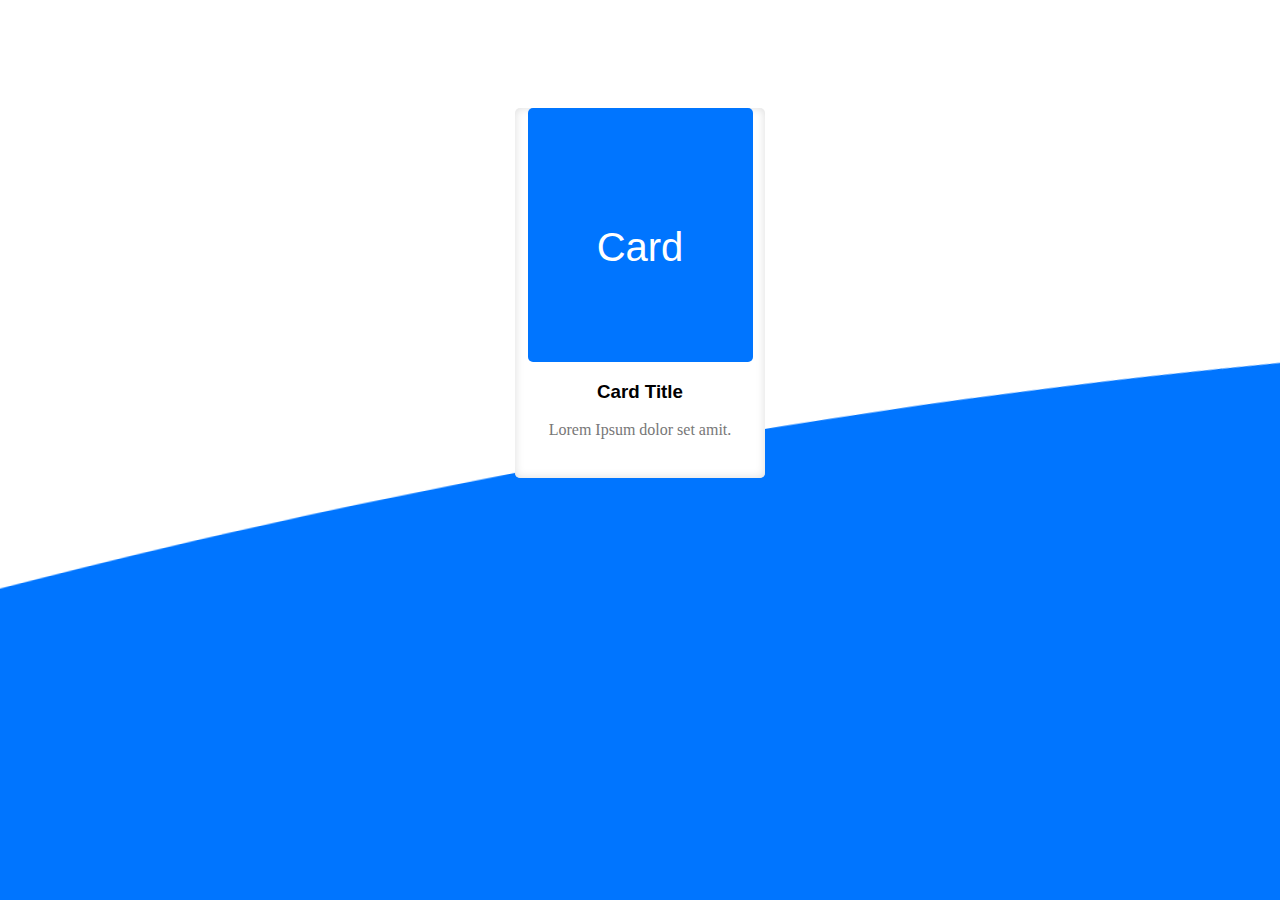
<file: Animated Wavy Background/index.html>
<!DOCTYPE html>
<html lang="en">
<head>
    <meta charset="UTF-8">
    <meta http-equiv="X-UA-Compatible" content="IE=edge">
    <meta name="viewport" content="width=device-width, initial-scale=1.0">
    <title>Anaimated Wavy Background</title>
    <link rel="stylesheet" href="style.css">
</head>
<body>
    <div class="page">
    <div class="card">
        <div class="card-background">
            <span>Card</span>
        </div>
        <h3 class="title">Card Title</h3>
        <p>Lorem Ipsum dolor set amit.</p>
    </div>
</div>
</body>
</html>
</file>
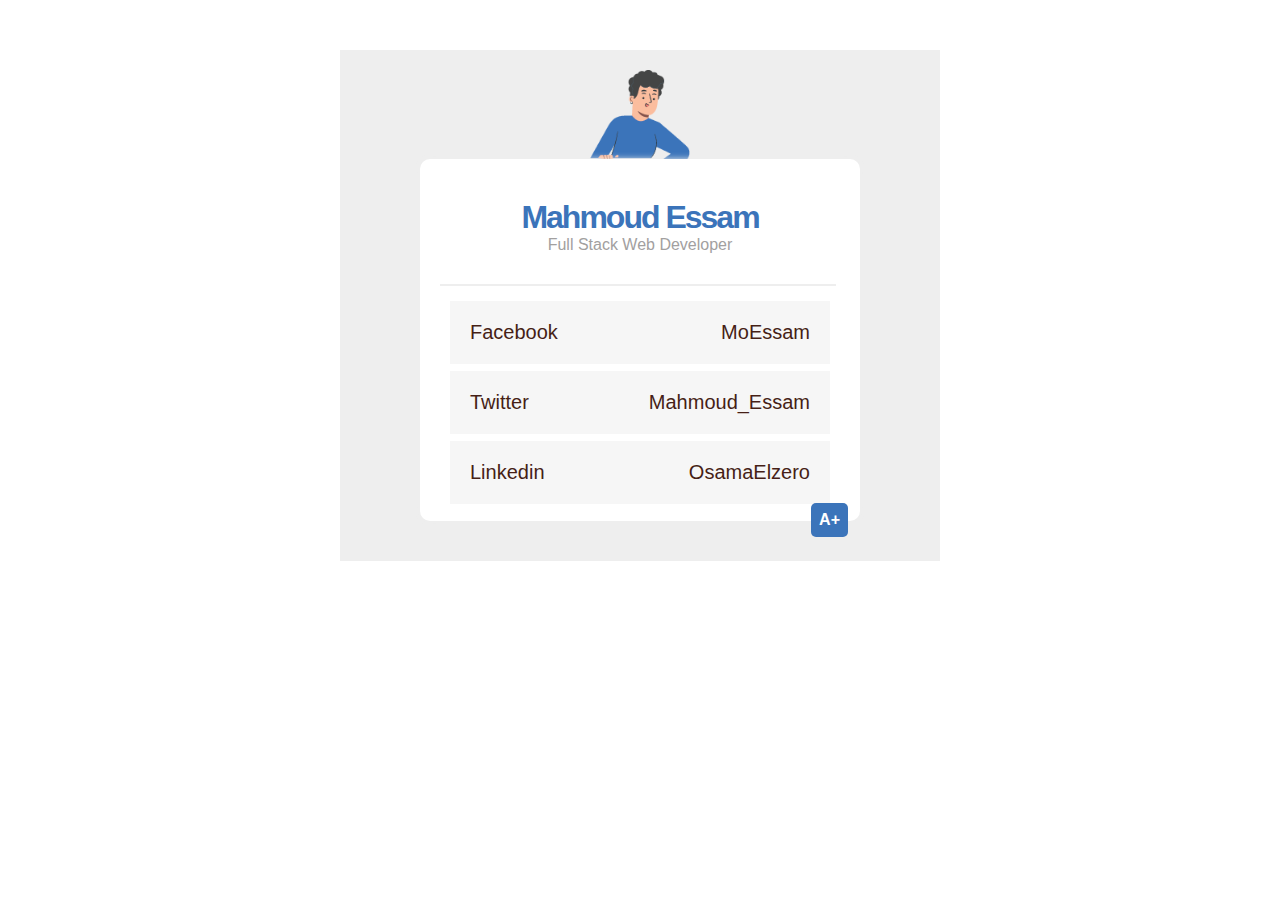
<file: Card With Transparent Image/index.html>
<!DOCTYPE html>
<html lang="en">
<head>
    <meta charset="UTF-8">
    <meta http-equiv="X-UA-Compatible" content="IE=edge">
    <meta name="viewport" content="width=device-width, initial-scale=1.0">
    <link rel="stylesheet" href="style.css">
    <title>Card With Transparent Image</title>
</head>
<body>
    <div class="container">
        <img src="./images/main-image.png" alt="main">
        <div class="card">
            <h1>Mahmoud Essam</h1>
            <p>Full Stack Web Developer</p>
            <div class="mail-collections">
                <div class="mail-collection">
                    <h5>Facebook</h5>
                    <h5>MoEssam</h5>
                </div>
                <div class="mail-collection">
                    <h5>Twitter</h5>
                    <h5>Mahmoud_Essam</h5>
                </div>
                <div class="mail-collection">
                    <h5>Linkedin</h5>
                    <h5>OsamaElzero</h5>
                </div>
            </div>
        </div>
    </div>
</body>
</html>
</file>
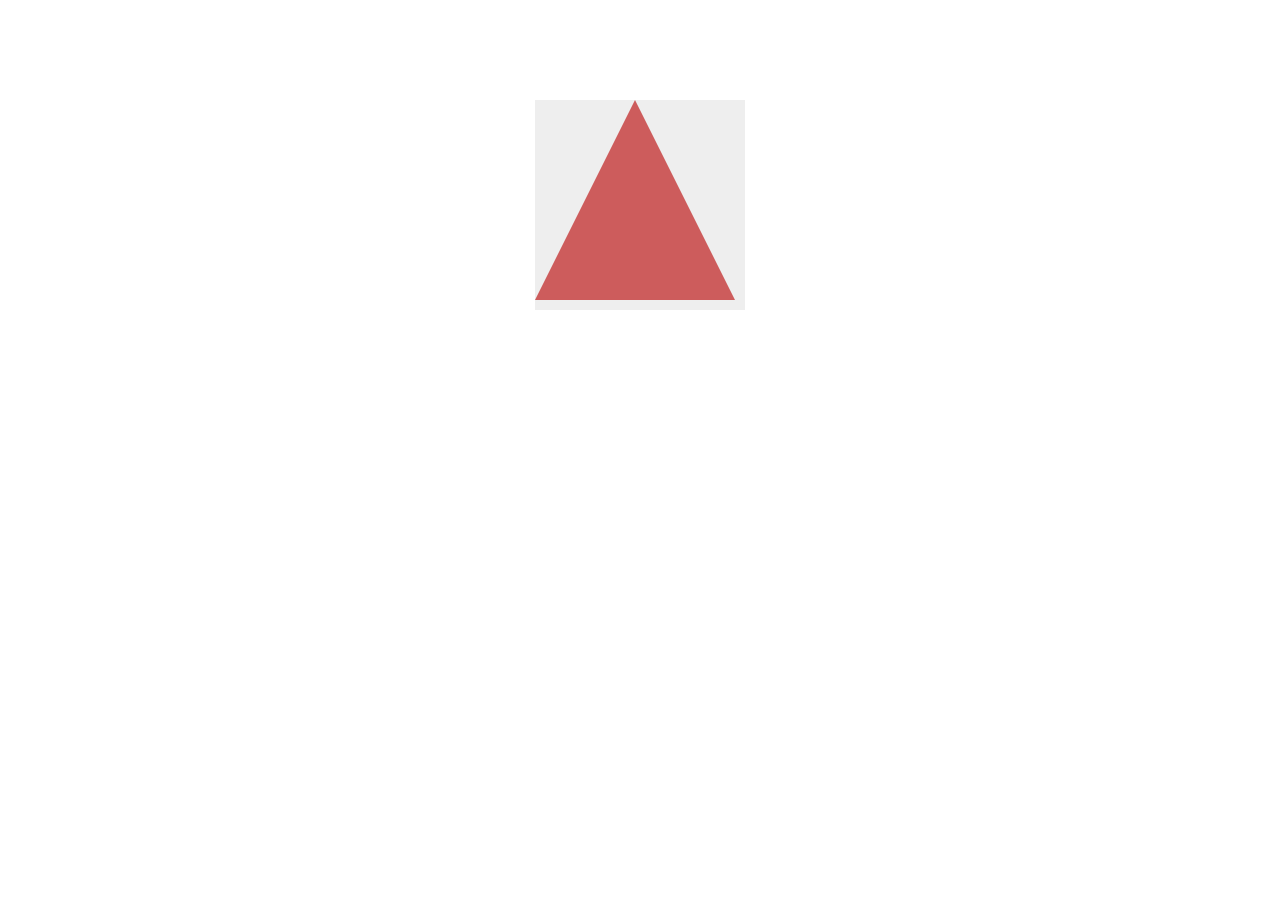
<file: Clip path/index.html>
<!DOCTYPE html>
<html lang="en">
<head>
    <meta charset="UTF-8">
    <meta http-equiv="X-UA-Compatible" content="IE=edge">
    <meta name="viewport" content="width=device-width, initial-scale=1.0">
    <link rel="stylesheet" href="style.css">
    <title>Clip path</title>
</head>
<body>
    <div class="parent">
        <div class="t1"></div>
    </div>
</body>
</html>
</file>
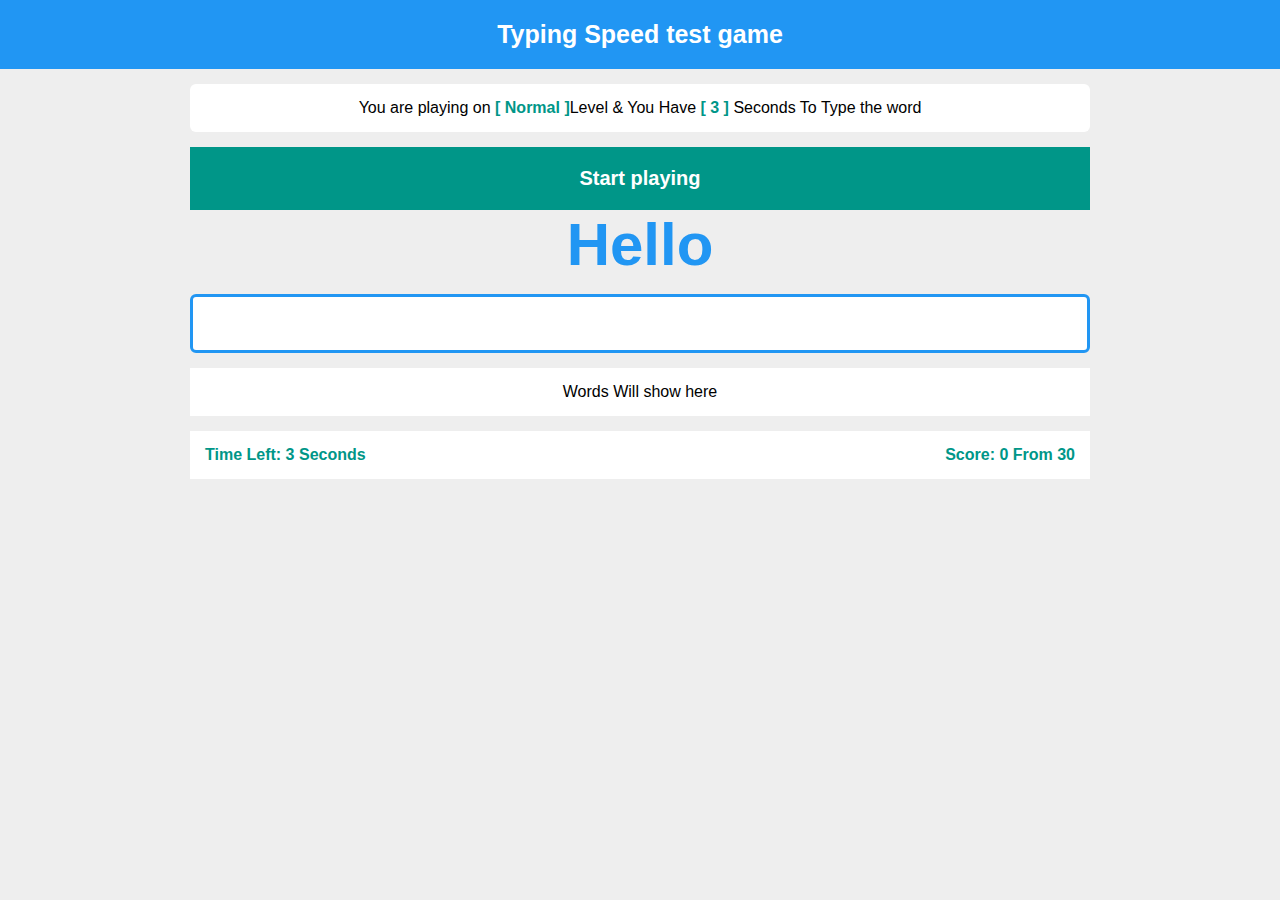
<file: create typing speeb test game/index.html>
<!DOCTYPE html>
<html lang="en">
<head>
    <meta charset="UTF-8">
    <meta http-equiv="X-UA-Compatible" content="IE=edge">
    <meta name="viewport" content="width=device-width, initial-scale=1.0">
    <link rel="stylesheet" href="style.css">
    <title>Typing test game</title>
</head>
<body>
    <div class="game">
        <div class="name">Typing Speed test game</div>
        <div class="container">
            <div class="message">
                You are playing on
                <span class="lvl"></span>Level & You Have <span class="seconds"></span> Seconds To Type the word
            </div>
            <div class="start">Start playing</div>
            <div class="the-word">Hello</div>
            <input type="text" class="input">
            <div class="upcoming-words">Words Will show here</div>
            <div class="control">
                <div class="time">Time Left: <span></span> Seconds</div>
                <div class="score">Score: <span class="got">0</span> From <span class="total"></span></div>
            </div>
            <div class="finish"></div>
        </div>
    </div>


    <script src="main.js"></script>
</body>
</html>
</file>
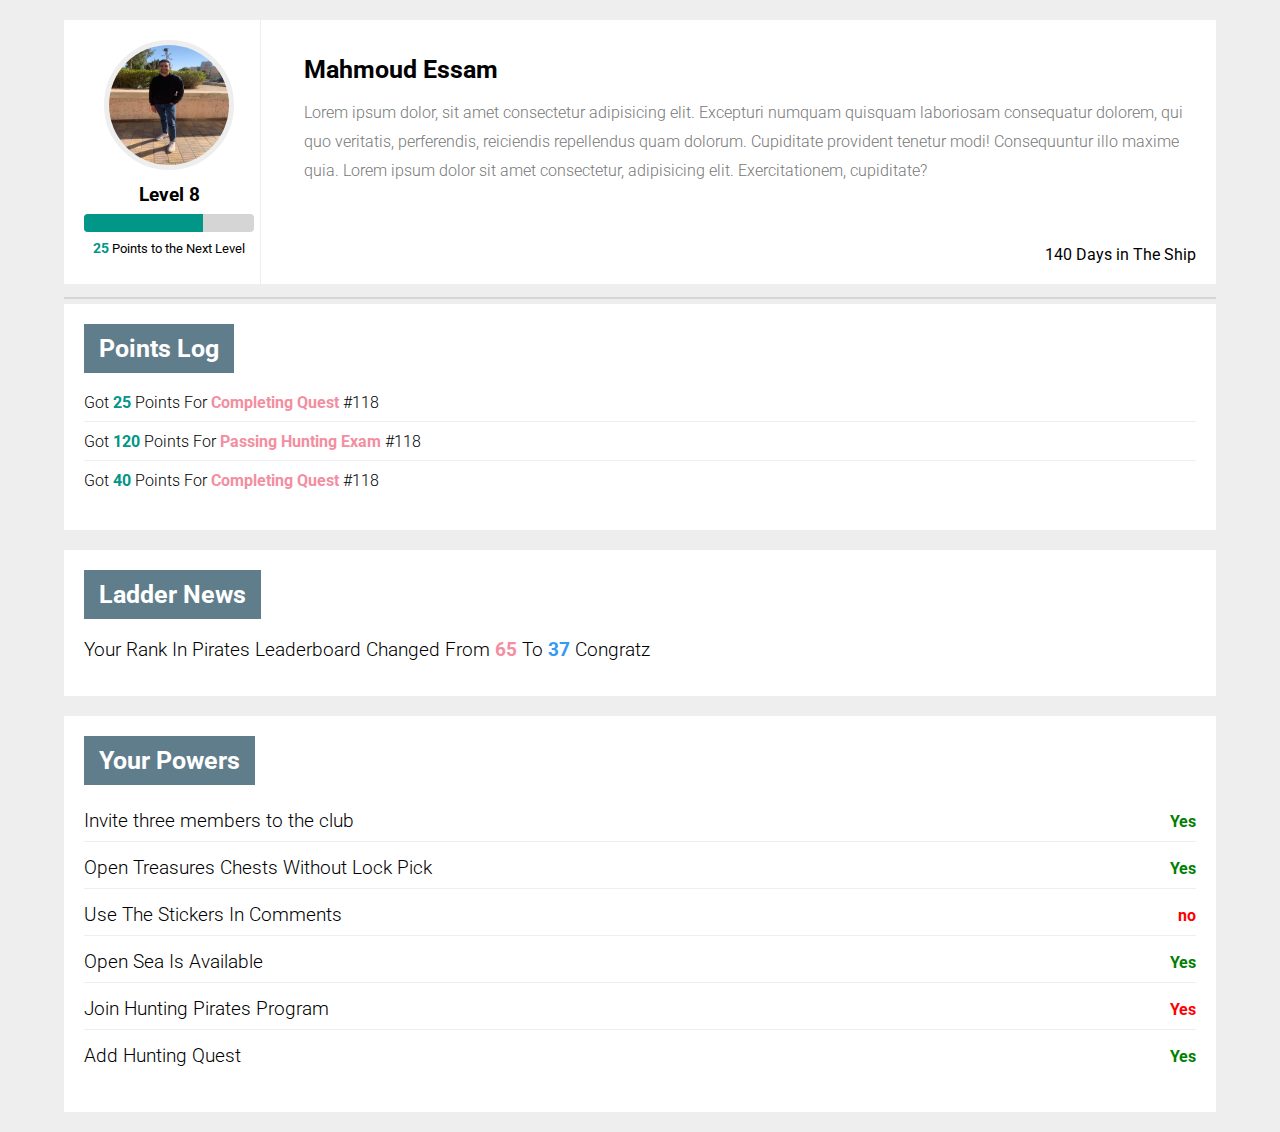
<file: Gaming Profile Sections/index.html>
<!DOCTYPE html>
<html lang="en">
<head>
    <meta charset="UTF-8">
    <meta http-equiv="X-UA-Compatible" content="IE=edge">
    <meta name="viewport" content="width=device-width, initial-scale=1.0">
    <link rel="preconnect" href="https://fonts.googleapis.com">
    <link rel="preconnect" href="https://fonts.gstatic.com" crossorigin>
    <link href="https://fonts.googleapis.com/css2?family=Roboto:wght@100;300;400;500;700;900&display=swap" rel="stylesheet">
    <link rel="stylesheet" href="style.css">
    <title>Gaming Profile Sections</title>
</head>
<body>
    <div class="first-section">
        <div class="container">
            <div class="left">
                <img src="images/me.jpg" alt="me" width="300">
                <h3>Level 8</h3>
                <span class="progress"></span>
                <p><span class="point-num">25</span> Points to the Next Level</p>
            </div>
            <div class="right">
                <div class="info">
                    <h1>Mahmoud Essam</h1>
                    <p>
                        Lorem ipsum dolor, sit amet consectetur adipisicing elit.
                        Excepturi numquam quisquam laboriosam consequatur dolorem, 
                        qui quo veritatis, perferendis, reiciendis repellendus quam dolorum.
                        Cupiditate provident tenetur modi! Consequuntur illo maxime quia.
                        Lorem ipsum dolor sit amet consectetur, adipisicing elit. Exercitationem, cupiditate?
                    </p>
                </div>
                <div class="time">140 Days in The Ship</div>
            </div>
        </div>
    </div>
    
    <div class="second-section">
        <div class="container">
            <div class="main-title">Points Log</div>
            <ul>
                <li>Got <span class="number">25</span> Points For <span class="mission">Completing Quest</span> #118</li>
                <li>Got <span class="number">120</span> Points For <span class="mission">Passing Hunting Exam</span> #118</li>
                <li>Got <span class="number">40</span> Points For <span class="mission">Completing Quest</span> #118</li>
            </ul>
        </div>
    </div>

    <div class="third-section">
        <div class="container">
            <div class="main-title">Ladder News</div>
            <h3>Your Rank In Pirates Leaderboard Changed From 
                <span class="number-one">65</span>
                To 
                <span class="number-two">37</span>
                Congratz
            </h3>
        </div>
    </div>

    <div class="fourth-section">
        <div class="container">
            <div class="main-title">Your Powers</div>
            <div class="content">
                <div class="score-1">
                    <h3>Invite three members to the club</h3>
                    <h4>Yes</h4>
                </div>
                <div class="score-1">
                    <h3>Open Treasures Chests Without Lock Pick</h3>
                    <h4>Yes</h4>
                </div>
                <div class="score-1 no">
                    <h3>Use The Stickers In Comments</h3>
                    <h4>no</h4>
                </div>
                <div class="score-1">
                    <h3>Open Sea Is Available</h3>
                    <h4>Yes</h4>
                </div>
                <div class="score-1 no">
                    <h3>Join Hunting Pirates Program</h3>
                    <h4>Yes</h4>
                </div>
                <div class="score-1">
                    <h3>Add Hunting Quest</h3>
                    <h4>Yes</h4>
                </div>
            </div>
        </div>
    </div>
</body>
</html>
</file>
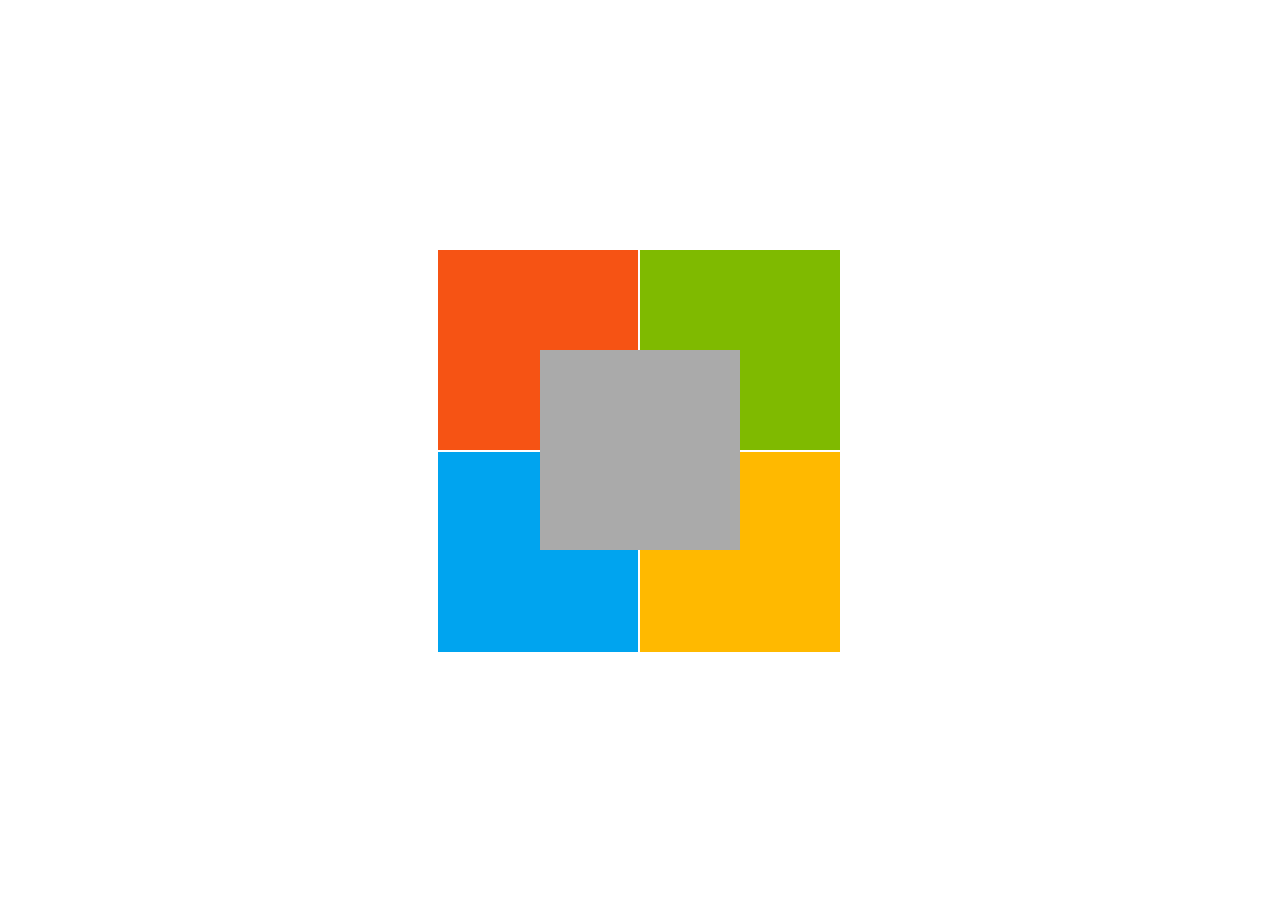
<file: Microsoft windows Logo/index.html>
<!DOCTYPE html>
<html lang="en">
<head>
    <meta charset="UTF-8">
    <meta http-equiv="X-UA-Compatible" content="IE=edge">
    <meta name="viewport" content="width=device-width, initial-scale=1.0">
    <link rel="stylesheet" href="style.css">
    <title>Microsoft Windows Logo</title>
</head>
<body>
    <div></div>
</body>
</html>
</file>
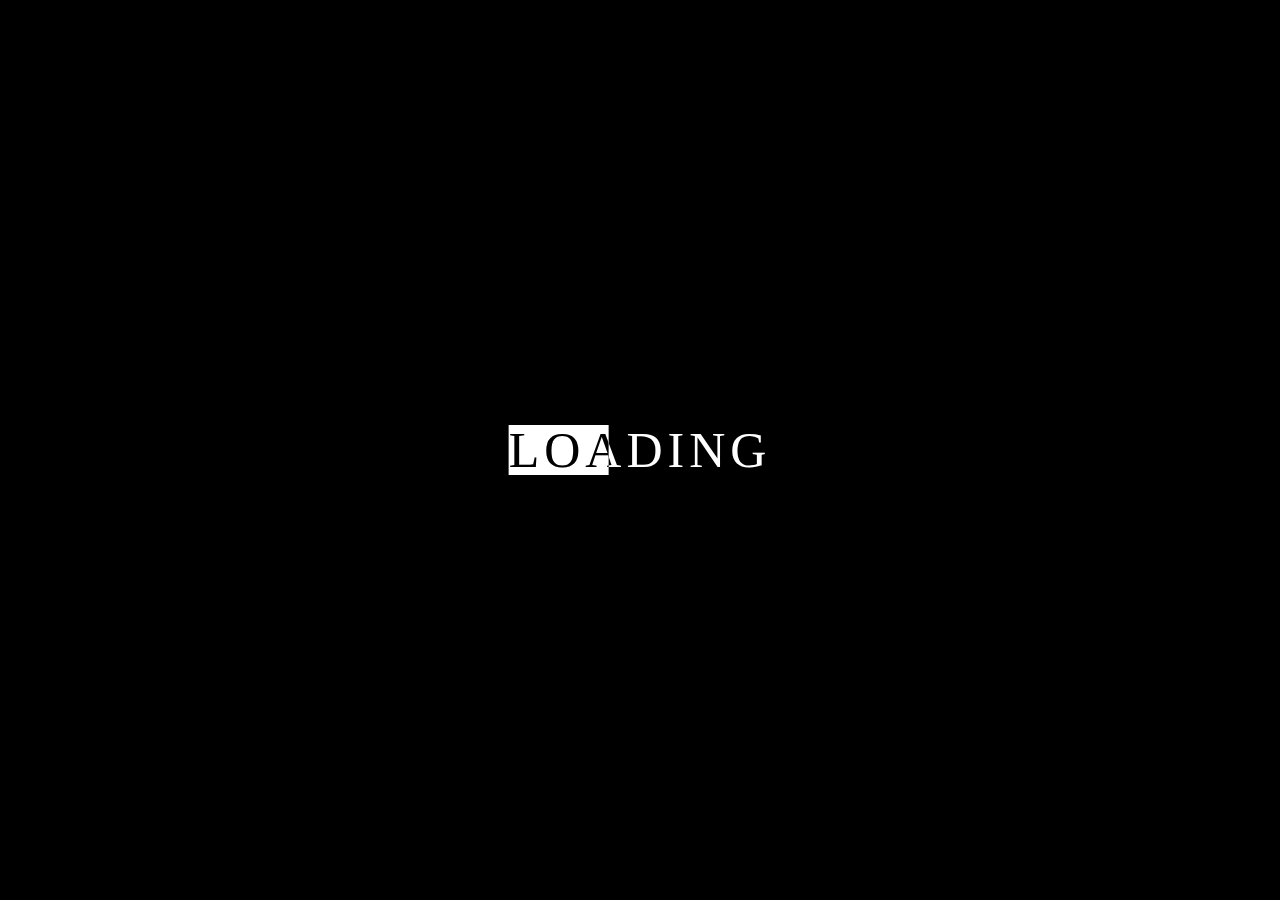
<file: Mix blend loading/index.html>
<!DOCTYPE html>
<html lang="en">
<head>
    <meta charset="UTF-8">
    <meta http-equiv="X-UA-Compatible" content="IE=edge">
    <meta name="viewport" content="width=device-width, initial-scale=1.0">
    <title>Mix Blend Loading</title>
    <link rel="stylesheet" href="style.css">
</head>
<body>
    <div>
        <span>Loading</span>
    </div>
</body>
</html>
</file>
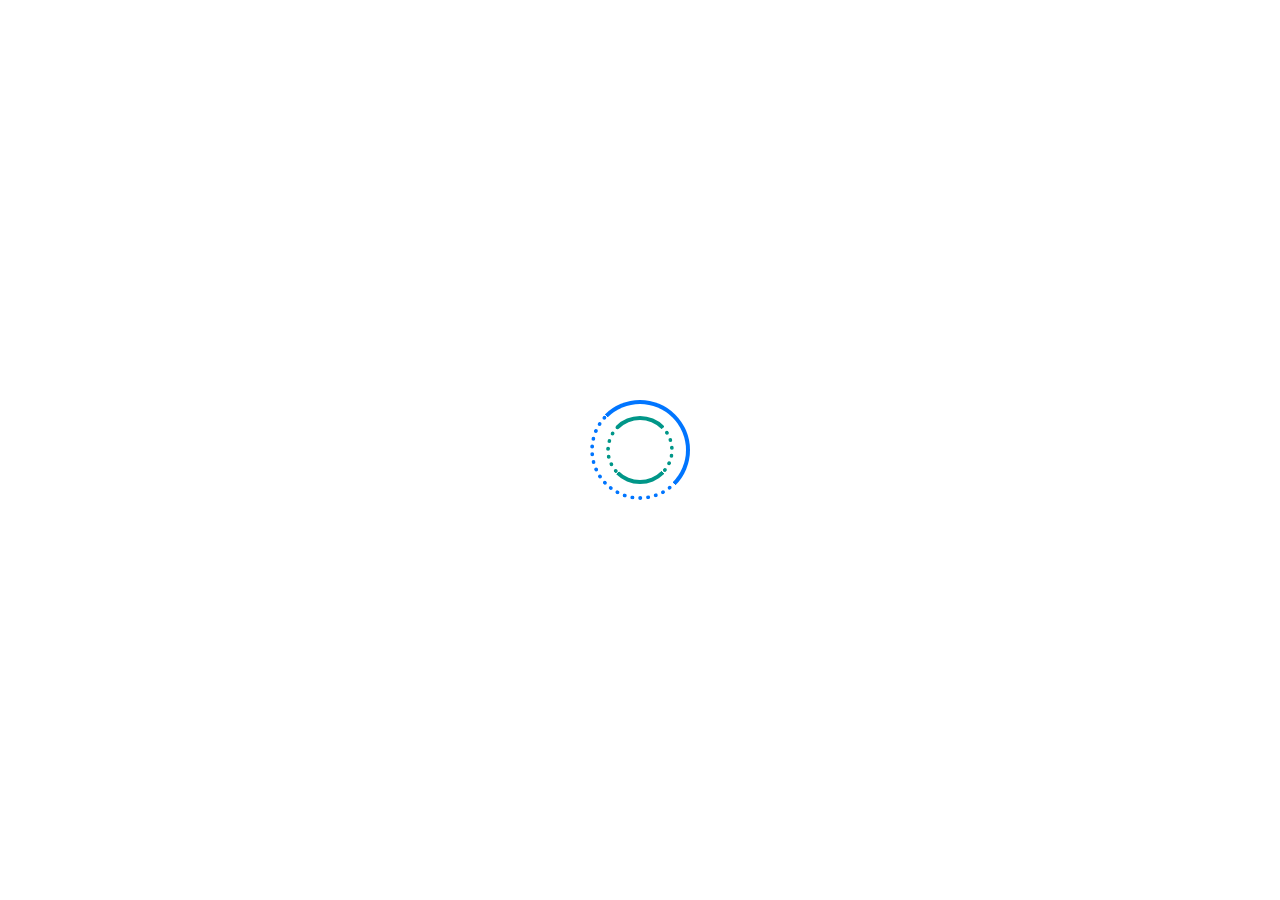
<file: Multiple Dotted Loader/index.html>
<!DOCTYPE html>
<html lang="en">
<head>
    <meta charset="UTF-8">
    <meta http-equiv="X-UA-Compatible" content="IE=edge">
    <meta name="viewport" content="width=device-width, initial-scale=1.0">
    <title>Multiple Dotted Loader</title>
    <link rel="stylesheet" href="style.css">
</head>
<body>
    <div class="dotted-loader"></div>
</body>
</html>
</file>
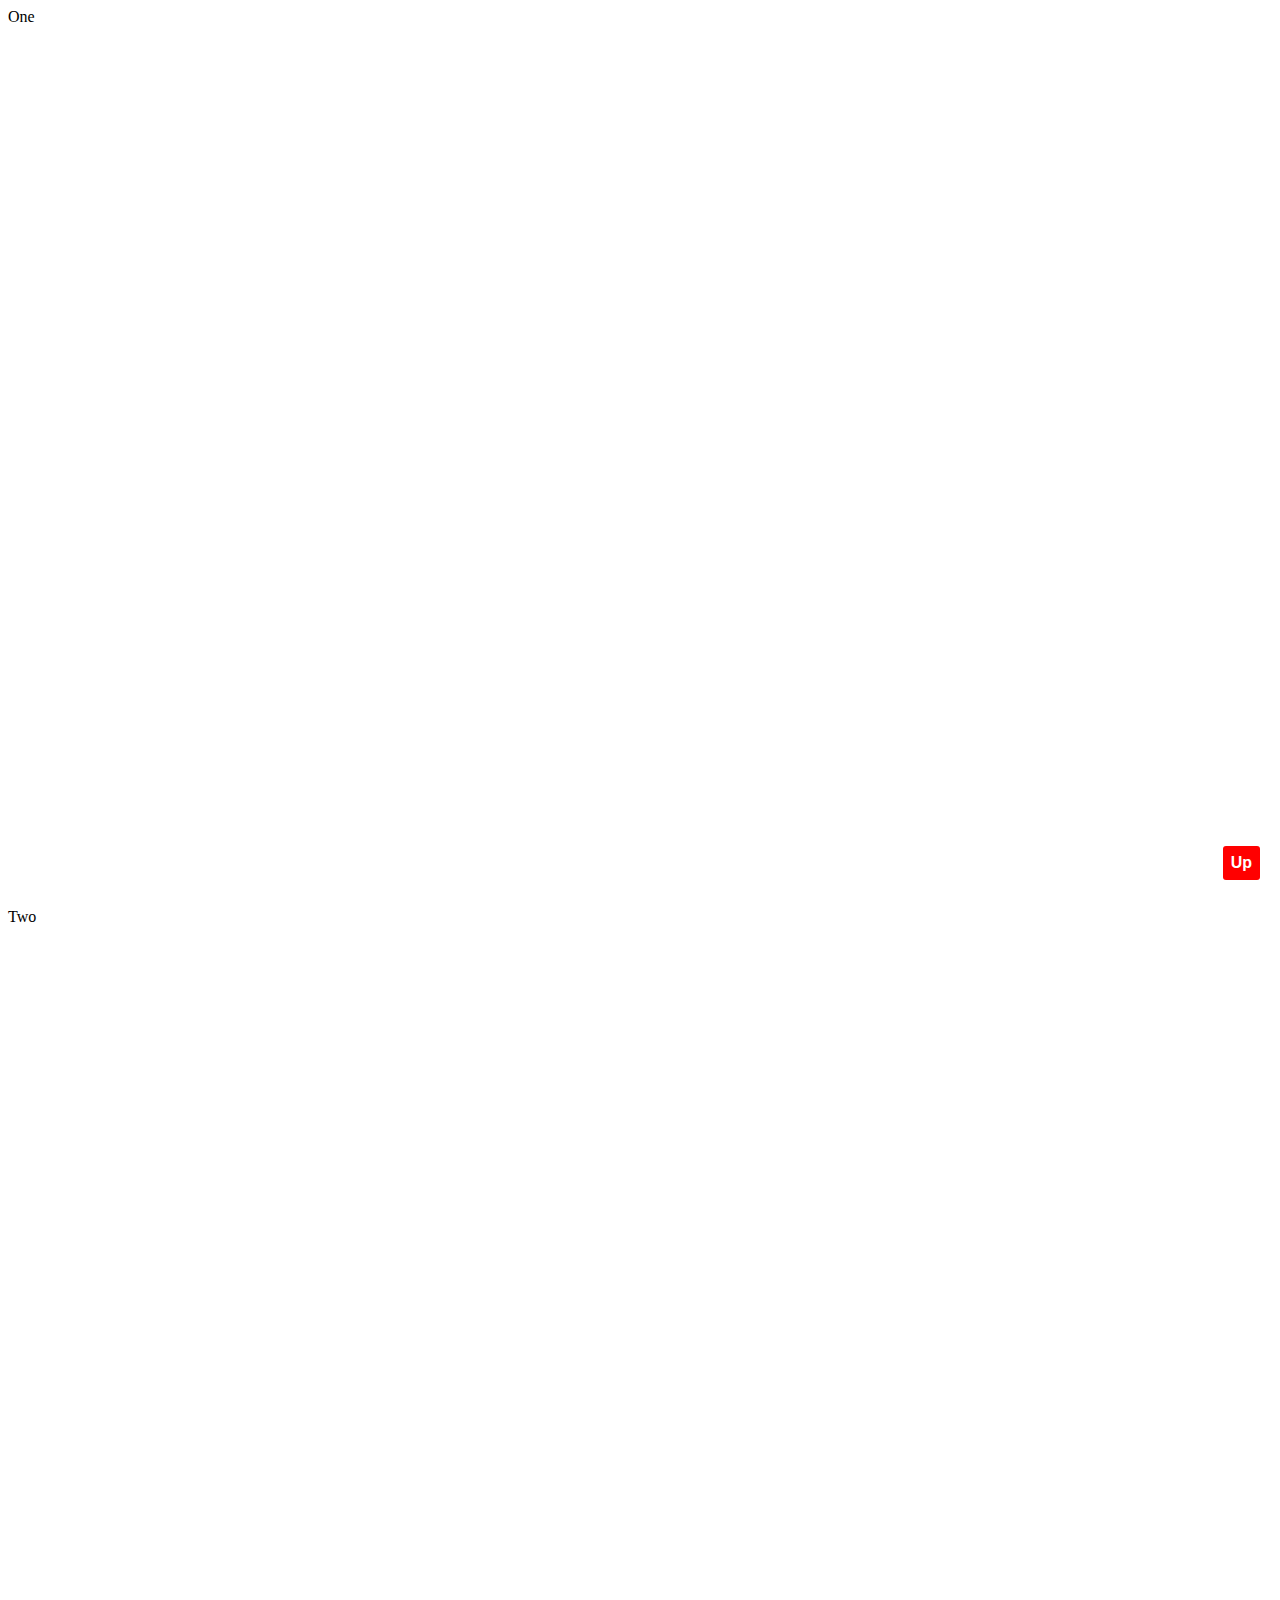
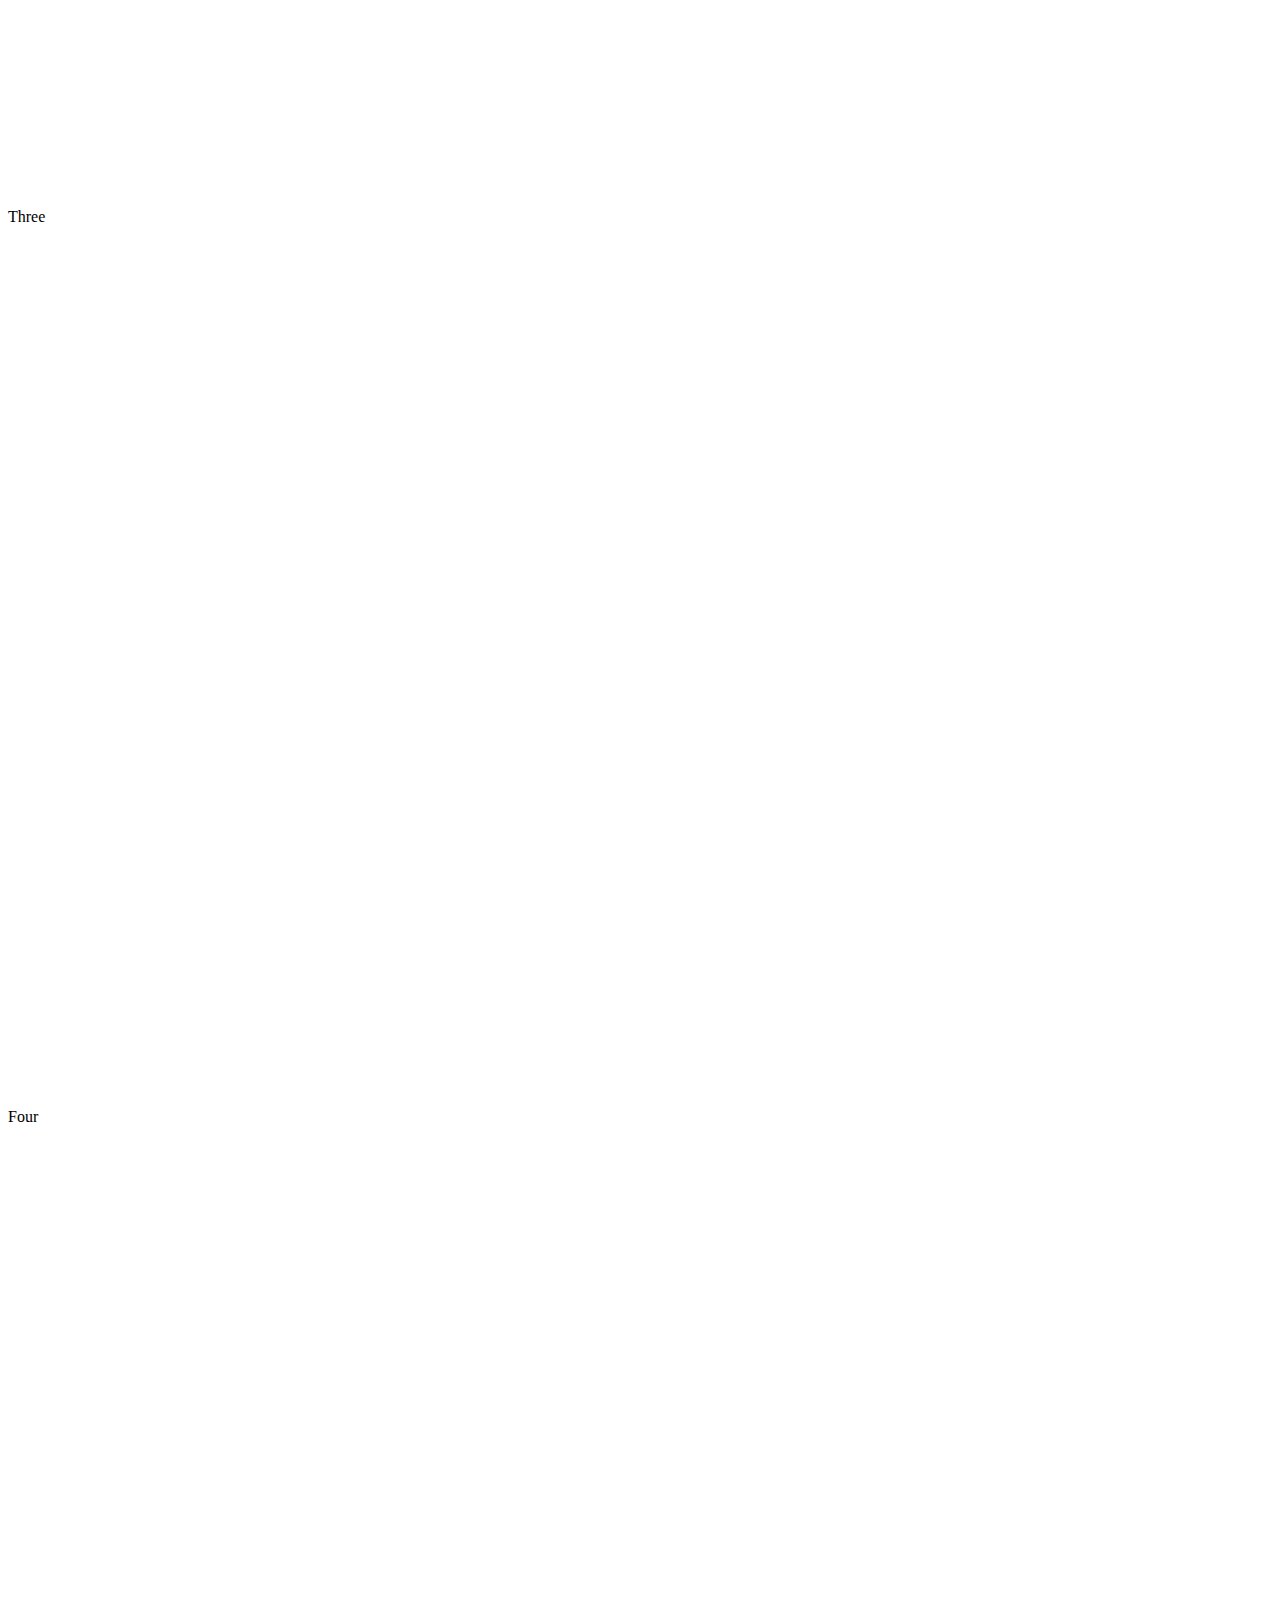
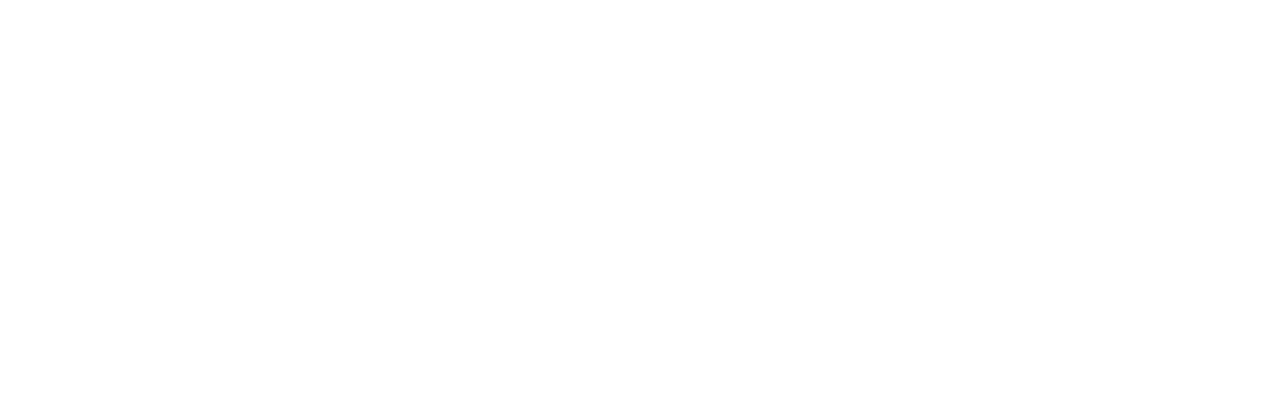
<file: Scroll To Top Pure CSS/index.html>
<!DOCTYPE html>
<html lang="en">
<head>
    <meta charset="UTF-8">
    <meta http-equiv="X-UA-Compatible" content="IE=edge">
    <meta name="viewport" content="width=device-width, initial-scale=1.0">
    <link rel="stylesheet" href="style.css">
    <title>Scroll To Top Pure CSS</title>
</head>
<body>
    <a href="#" class="top">up</a>
    <div class="parent">
        <div>One</div>
        <div>Two</div>
        <div>Three</div>
        <div>Four</div>
    </div>
</body>
</html>
</file>
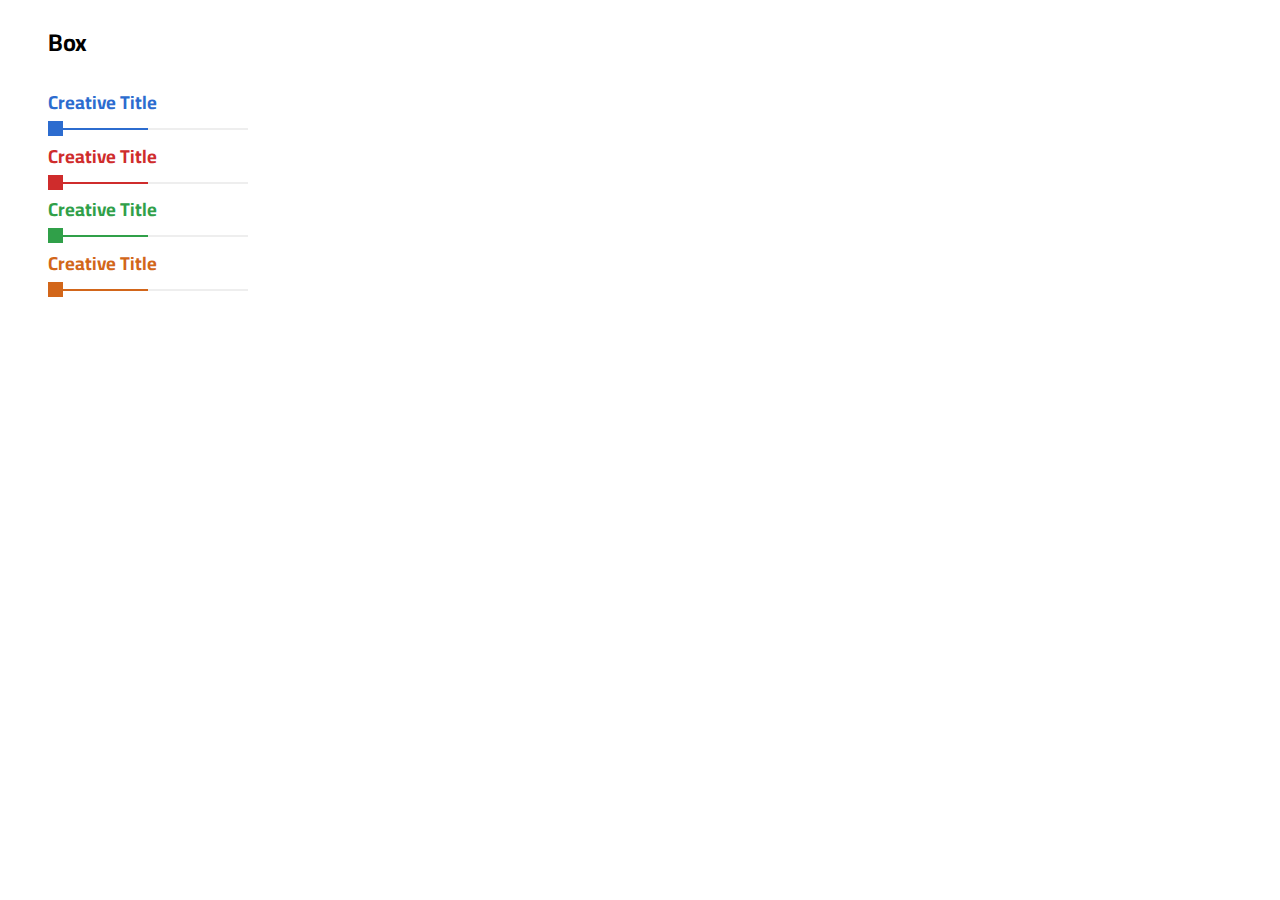
<file: Creative Titles/box.html>
<!DOCTYPE html>
<html lang="en">
<head>
    <meta charset="UTF-8">
    <meta http-equiv="X-UA-Compatible" content="IE=edge">
    <meta name="viewport" content="width=device-width, initial-scale=1.0">
    <link rel="stylesheet" href="box.css">
    <link rel="preconnect" href="https://fonts.googleapis.com">
    <link rel="preconnect" href="https://fonts.gstatic.com" crossorigin>
    <link href="https://fonts.googleapis.com/css2?family=Cairo:wght@300;500;600;700;1000&display=swap" rel="stylesheet">
    <title>Craetive Titles</title>
</head>
<body>
    <h2>Box</h2>
    <div class="box">
        <h3 class="blue">Creative Title</h3>
        <h3 class="red">Creative Title</h3>
        <h3 class="green">Creative Title</h3>
        <h3 class="brown">Creative Title</h3>
    </div>
</body>
</html>
</file>
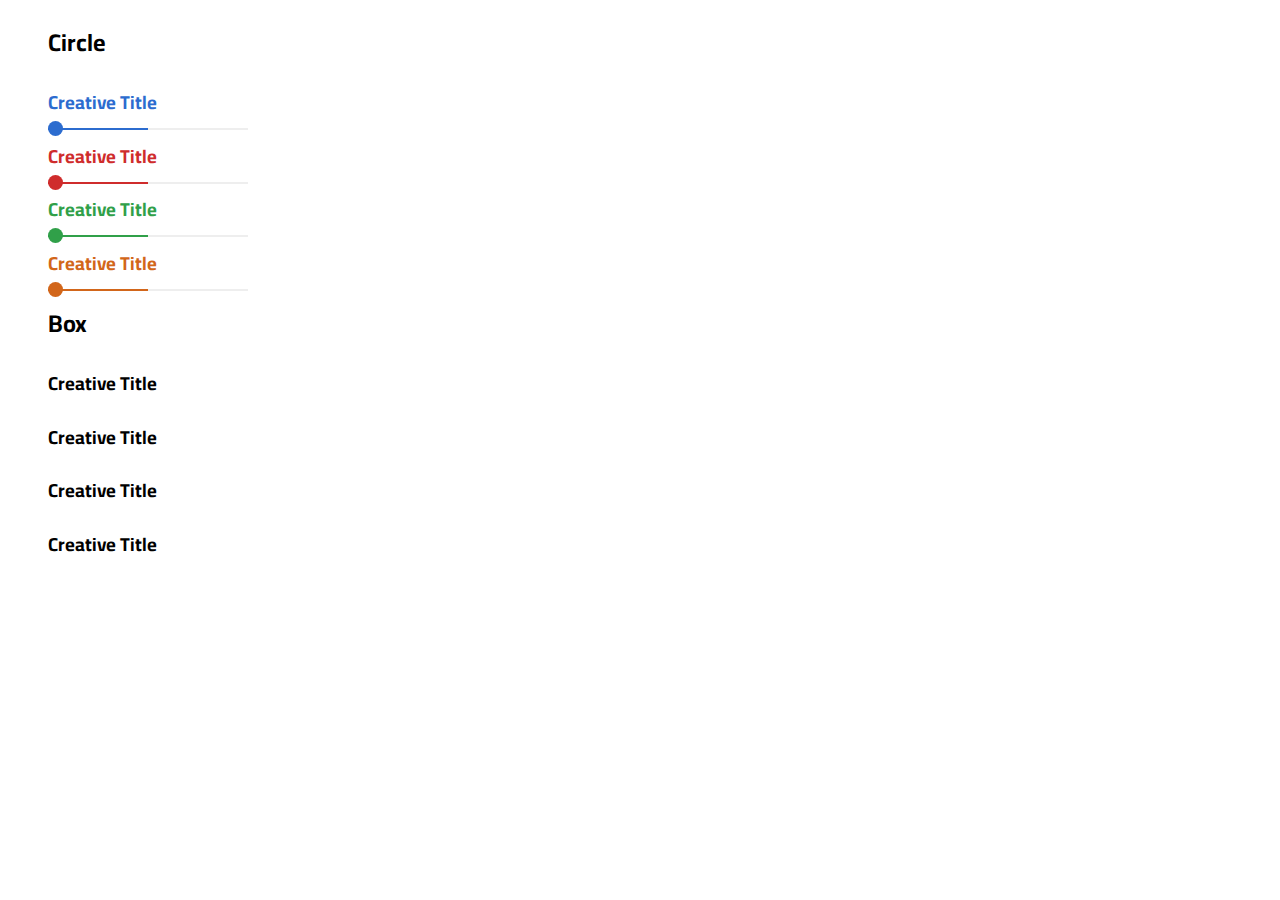
<file: Creative Titles/circle.html>
<!DOCTYPE html>
<html lang="en">
<head>
    <meta charset="UTF-8">
    <meta http-equiv="X-UA-Compatible" content="IE=edge">
    <meta name="viewport" content="width=device-width, initial-scale=1.0">
    <link rel="stylesheet" href="circle.css">
    <link rel="preconnect" href="https://fonts.googleapis.com">
    <link rel="preconnect" href="https://fonts.gstatic.com" crossorigin>
    <link href="https://fonts.googleapis.com/css2?family=Cairo:wght@300;500;600;700;1000&display=swap" rel="stylesheet">
    <title>Craetive Titles</title>
</head>
<body>
    <h2>Circle</h2>
    <div class="circle">
        <h3 class="blue">Creative Title</h3>
        <h3 class="red">Creative Title</h3>
        <h3 class="green">Creative Title</h3>
        <h3 class="brown">Creative Title</h3>
    </div>
    <h2>Box</h2>
    <div class="box">
        <h3 class="blue">Creative Title</h3>
        <h3 class="red">Creative Title</h3>
        <h3 class="green">Creative Title</h3>
        <h3 class="brown">Creative Title</h3>
    </div>
</body>
</html>
</file>
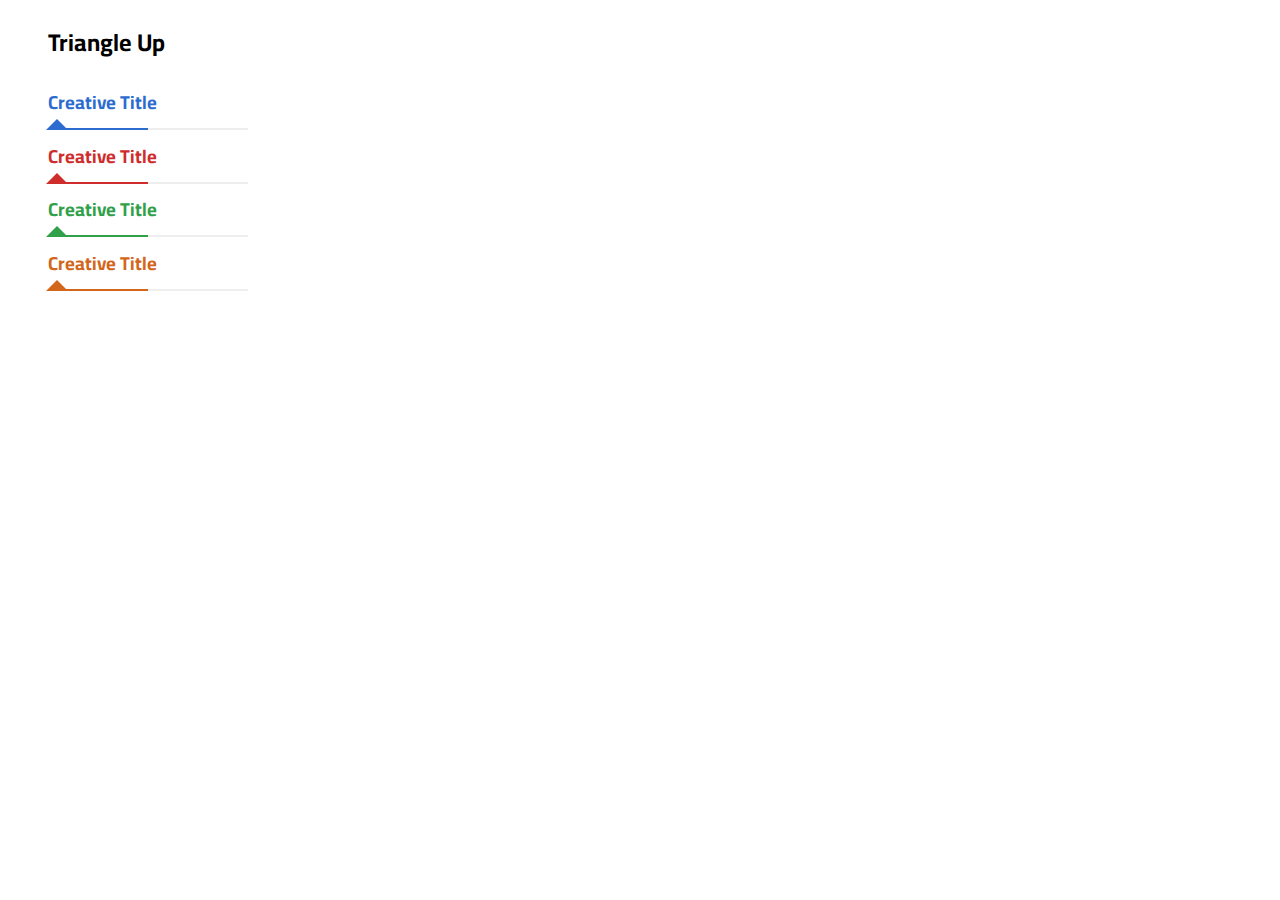
<file: Creative Titles/triangle.html>
<!DOCTYPE html>
<html lang="en">
<head>
    <meta charset="UTF-8">
    <meta http-equiv="X-UA-Compatible" content="IE=edge">
    <meta name="viewport" content="width=device-width, initial-scale=1.0">
    <link rel="stylesheet" href="triangleUp.css">
    <link rel="preconnect" href="https://fonts.googleapis.com">
    <link rel="preconnect" href="https://fonts.gstatic.com" crossorigin>
    <link href="https://fonts.googleapis.com/css2?family=Cairo:wght@300;500;600;700;1000&display=swap" rel="stylesheet">
    <title>Craetive Titles</title>
</head>
<body>
    <h2>Triangle Up</h2>
    <div class="triangle">
        <h3 class="blue">Creative Title</h3>
        <h3 class="red">Creative Title</h3>
        <h3 class="green">Creative Title</h3>
        <h3 class="brown">Creative Title</h3>
    </div>
</body>
</html>
</file>
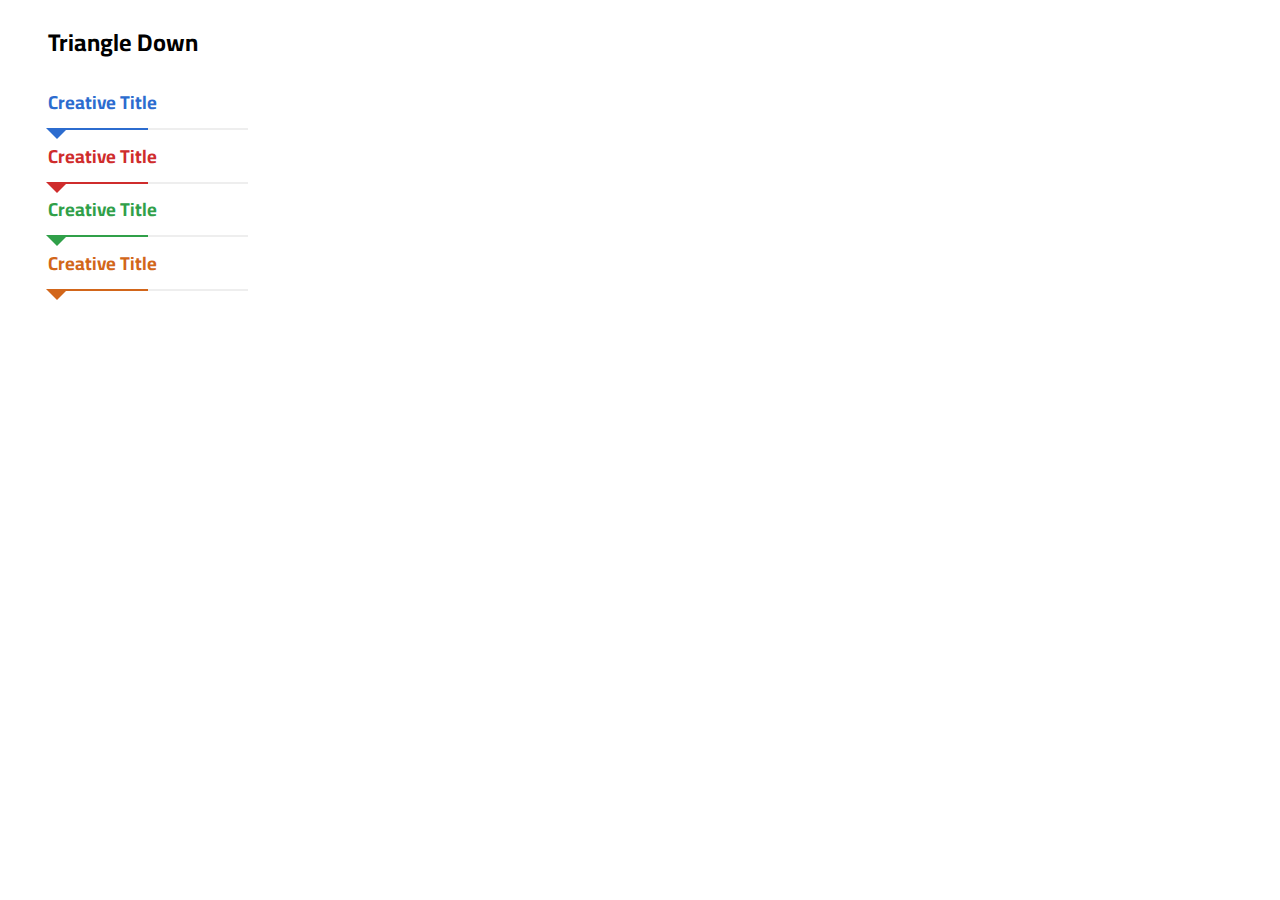
<file: Creative Titles/triangleDown.html>
<!DOCTYPE html>
<html lang="en">
<head>
    <meta charset="UTF-8">
    <meta http-equiv="X-UA-Compatible" content="IE=edge">
    <meta name="viewport" content="width=device-width, initial-scale=1.0">
    <link rel="stylesheet" href="triangleDown.css">
    <link rel="preconnect" href="https://fonts.googleapis.com">
    <link rel="preconnect" href="https://fonts.gstatic.com" crossorigin>
    <link href="https://fonts.googleapis.com/css2?family=Cairo:wght@300;500;600;700;1000&display=swap" rel="stylesheet">
    <title>Craetive Titles</title>
</head>
<body>
    <h2>Triangle Down</h2>
    <div class="triangle-down">
        <h3 class="blue">Creative Title</h3>
        <h3 class="red">Creative Title</h3>
        <h3 class="green">Creative Title</h3>
        <h3 class="brown">Creative Title</h3>
    </div>
</body>
</html>
</file>
<file: Animated Wavy Background/style.css>
* {
    box-sizing: border-box;
}

.page::before {
    content: "";
    position: fixed;
    background-color: #0075ff;
    width: 300%;
    height: 100%;
    left: 50%;
    top: 50%;
    z-index: -1;
    transform: translateX(-50%) skew(0deg, -10deg);
    border-radius: 50%;
    animation: wave 10s ease-in-out infinite alternate;
}

@keyframes wave {
    from {
        transform: translateX(-50%) skew(0deg, -10deg);
    }
    to {
        transform: translateX(-30%) skew(10deg,0);
    }
}

body {
    display: flex;
    justify-content: center;
    align-items: center;
}

.card {
   margin: 100px auto;
   background-color: white;
   box-shadow: 0px 0px 10px #ddd inset;
   border-radius: 5px;
   width: 250px;
   height: 370px;
   text-align: center;
}

.card-background {
    background-color: #0075ff;
    text-align: center;
    margin: 15px auto;
    width: 90%;
    height: 254px;
    border-radius: inherit;
}

span {
    color: white;
    transform: translate(-50%,117PX);
    position: absolute;
    FONT-SIZE: 40px;
    font-family: sans-serif;
}

.title {
    font-weight: bold;
    font-family: sans-serif;
}

p {
    color: #777;
}
</file>
<file: Card With Transparent Image/style.css>
* {
    padding: 0;
    margin: 0;
    box-sizing: border-box;
}

body {
    font-family: Arial, Helvetica, sans-serif;
}

.container {
    background-color: #eeeeee;
    width: 600px;
    text-align: center;
    padding: 20px 80px 40px;
    margin: 50px auto;
}

.container img {
    width: 100px;
    z-index: 99;
}

.container .card {
    background-color: #ffffff;
    border-radius: 10px;
    box-shadow: 0px 0px 6px 0px #eee;
    margin-top: -24px;
    padding-top: 40px;
    position: relative;
}

.container .card::before {
    content: 'A+';
    position: absolute;
    bottom: -16px;
    right: 12px;
    background-color: #3b74ba;
    color: white;
    font-weight: bold;
    padding: 8px;
    z-index: 1;
    border-radius: 5px;

}

.container .card h1 {
    color: #3b74ba;
    letter-spacing: -2px;
}

.container .card p {
    color: #a2a0a0;
}

.container .mail-collections {
    padding: 10px 30px;
    margin-top: 30px;
    position: relative;
}

.container .mail-collections::before {
    content: '';
    position: absolute;
    top: 0;
    left: 20px;
    width: 90%;
    height: 2px;
    background-color: #eee;
}

.container .mail-collections .mail-collection {
    display: flex;
    justify-content: space-between;
    background-color: #f6f6f6;
    padding: 20px;
    margin: 7px 0;
}

.container .mail-collections .mail-collection h5 {
    font-size: 20px;
    color: #461f16;
    font-weight: 500;
}
</file>
<file: Clip path/style.css>
.parent {
    width: 210px;
    height: 210px;
    background-color: #eee;
    margin: 100px auto;
    position: relative;
}

.t1 {
    width: 200px;
    height: 200px;
    background-color: indianred;
    position: absolute;
    clip-path: polygon(50% 0%, 0% 100%, 100% 100%);
}
</file>
<file: create typing speeb test game/style.css>
:root {
    --main-color: #2196f3;
}

* {
    box-sizing: border-box;
    margin: 0;
    padding: 0;
}

body {
    font-family: "open-sans", sans-serif;
}

.game {
    background-color: #eee;
    min-height: 100vh;
}

.container {
    margin: auto;
    max-width: 900px;
}

.name {
    background-color: var(--main-color);
    color: white;
    font-size: 25px;
    padding: 20px;
    text-align: center;
    font-weight: bold;
}

.message {
    background-color: white;
    padding: 15px;
    margin: 15px 0;
    border-radius: 6px;
    text-align: center;
}

.message span {
    font-weight: bold;
    color: #009688;
}

.message span::before {
    content: "[ ";
}

.message span::after {
    content: " ]";
}

.start {
    font-size: 20px;
    background-color: #009688;
    cursor: pointer;
    padding: 20px;
    color: white;
    text-align: center;
    font-weight: bold;
    transition: .3s;
}

.start:hover {
    opacity: .7;
}

.the-word {
    text-align: center;
    font-weight: bold;
    font-size: 60px;
    color: var(--main-color);
    user-select: none;
}

input {
    margin: 15px 0;
    width: 100%;
    display: block;
    padding: 15px;
    border: 3px solid var(--main-color);
    caret-color: var(--main-color);
    font-size: 20px;
    text-align: center;
    text-transform: capitalize;
    border-radius: 6px;
}

input:focus {
    outline: none;
}

.upcoming-words {
    background-color: white;
    margin: 15px 0;
    padding: 15px;
    display: flex;
    flex-wrap: wrap;
    justify-content: center;
}

.upcoming-words div {
    background-color: var(--main-color);
    margin: 4px;
    padding: 10px;
    color: white;
    font-weight: bold;
    border-radius: 6px;
}

.control {
    display: flex;
    justify-content: space-between;
    background-color: white;
    padding: 15px;
}

.control div {
    font-weight: bold;
    color: #009688;
}

.finish {
    font-weight: bold;
    font-size: 40px;
    text-align: center;
    padding: 15px;
}

.finish .good {
    color: var(--main-color);
}

.finish .bad {
    color: red;
}
</file>
<file: Gaming Profile Sections/style.css>
* {
    padding: 0;
    margin: 0;
    box-sizing: border-box;
}
/* Global */
.main-title {
    background-color: #607D8B;
    width: fit-content;
    padding: 10px 15px;
    color: #fff;
    font-weight: bold;
    font-size: 25px;
}
/* End Global */

body {
    background-color: #eee;
    font-family: 'Roboto', sans-serif;
}

.container {
    width: 90vw;
    margin: 20px auto;
    background-color: #fff;
    padding: 20px !important;
}

.first-section .container {
    display: flex;
    justify-content: space-between;
    background-color: #fff;
    padding: 15px;
    position: relative;
}
.first-section .container::after {
    position:absolute;
    content: '';
    width: 1px;
    height: 100%;
    background-color: #eee;
    left: 17%;
    top: 0;
    z-index: 1000;
}
.first-section .container::before {
    position:absolute;
    content: '';
    width: 100%;
    height: 2px;
    background-color: #d5d5d5;
    left: 0;
    bottom: -15px;
    z-index: 1001;
}

.first-section .left {
    text-align: center;
    margin-right: 50px;
    position: relative;
}

.first-section .left h3 {
    margin-top: 10px;
}

.first-section .left span.progress {
    display: block;
    width: 170px;
    height: 18px;
    background-color: #d5d5d5;
    margin: 8px 0;
    border-radius: 4px;
    overflow: hidden;
    position: relative;
}

.first-section .left span.progress::before {
    position: absolute;
    content: '';
    background-color: #009688;
    width: 70%;
    height: 100%;
    left: 0;
}

.first-section img {
    width: 130px;
    height: 130px;
    border-radius: 50%;
    border: 5px solid #eee;
}

.first-section .left p {
    font-size: 13px;
    margin: 8px 7px;
}

.first-section .left p .point-num {
    color: #009688;
    font-size: 14px;
    font-weight: bold;
}

.first-section .right {
    display: flex;
    flex-direction: column;
    flex-wrap: wrap;
}

.first-section .right .info h1 {
    font-size: 25px;
    margin: 15px 0 15px 0;
}

.first-section .right .info p {
    color: #777;
    line-height: 1.8;
    font-weight: 300;
}

.first-section .right .time {
    margin-top: 60px;
    align-self: flex-end;
}

/* Second Section */
.second-section{
    margin: 20px;
}
.second-section .container {
    padding: 10px;
}
.second-section .container ul {
    list-style: none;
    margin-top: 20px;
}
.second-section .container ul li {
    font-weight: 300;
    margin-bottom: 20px;
    position: relative;
}
.second-section .container ul li .number {
    color:#009688;
    font-weight: bold;
}
.second-section .container ul li .mission {
    color: #F38EA1;
    font-weight: bold;
}
.second-section .container ul li:not(:last-child):after {
    position: absolute;
    content: '';
    background-color: #eee;
    width: 100%;
    height: 1px;
    left: 0;
    bottom: -10px;
}
/* Third Section */
.third-section .container {
    padding: 10px;
}
.third-section .container h3 {
    font-weight: 300;
    margin: 20px 20px 15px 0;
}
.third-section .container h3 .number-one {
    color: #F38EA1;
    font-weight: bold;
}
.third-section .container h3 .number-two {
    color: #359AF3;
    font-weight: bold;
}

/* fourth section */
.fourth-section .container {
    padding: 10px;
}
.fourth-section .container .content {
    margin-top: 20px;
    margin-bottom: 20px;
}
.fourth-section .container .content .score-1 {
    display: flex;
    justify-content: space-between;
    align-items: center;
    margin: 25px 0;
    position: relative;
}
.fourth-section .container .content .score-1:not(:last-child):before {
    position: absolute;
    content: '';
    width: 100%;
    height: 1px;
    background-color: #eee;
    bottom: -10px;
}
.fourth-section .container .content .score-1 h3 {
    font-weight: 300;
}
.fourth-section .container .content .score-1.no h4 {
    color: red;
}
.fourth-section .container .content .score-1 h4 {
    color: green;
}
</file>
<file: Microsoft windows Logo/style.css>
div {
    background-color: #aaa;
    box-shadow: 100px -100px 0 0 #7fba00, -102px 102px 0 0 #00a4ef, 100px 102px 0 0 #ffb900, -102px -100px 0 0 #f65314;
    height: 200px;
    width: 200px;
    position: absolute;
    top: 50%;
    left: 50%;
    transform: translate(-50%, -50%);
}
</file>
<file: Mix blend loading/style.css>
* {
    box-sizing: border-box;
}

body {
    margin: 0;
    background-color: black;
    font-family: Cambria, Cochin, Georgia, Times, 'Times New Roman', serif;
}

div {
    position: absolute;
    top: 50%;
    left: 50%;
    transform: translate(-50%, -50%);
    color: white;
}

span {
    font-size: 50px;
    text-transform: uppercase;
    letter-spacing: 5px;
    line-height: 1;
    mix-blend-mode: difference;
}

div::before {
    content: "";
    position: absolute;
    left: 0;
    top: 0;
    width: 100px;
    height: 100%;
    background-color: white;
    animation: move 3s linear infinite;
}

@keyframes move {
    0% {
        left: 0;
    }
    50% {
        left: calc(100% - 100px);
    }
    100% {
        left: 0;
    }
}
</file>
<file: Multiple Dotted Loader/style.css>
* {
    box-sizing: border-box;
}

body {
    margin: 0;
}

.dotted-loader {
    width: 100px;
    height: 100px;
    border-width: 4px;
    border-color: #0075ff;
    border-style: solid solid dotted dotted;
    border-radius: 50%;
    position: absolute;
    top: 50%;
    left: 50%;
    margin-top: -50px;
    margin-left: -50px;
    animation: rotate-right 2s linear infinite;
}

.dotted-loader::before {
    content: "";
    position: absolute;
    top: 0;
    left: 0;
    right: 0;
    bottom: 0;
    border-width: 4px;
    border-style: solid dotted;
    border-color: #009688;
    margin: auto;
    width: 60px;
    height: 60px;
    border-radius: 50%;
    animation: rotate-left 1s linear infinite;
}

@keyframes rotate-right {
    0% {
        transform: rotate(0deg);
    }
    100%{
        transform: rotate(360deg);
    }
}

@keyframes rotate-left {
    0% {
        transform: rotate(0deg);
    }
    100%{
        transform: rotate(-360deg);
    }
}
</file>
<file: Scroll To Top Pure CSS/style.css>
html {
    scroll-behavior: smooth;
}

div {
    height: 100vh;
}

.top {
    position: fixed;
    bottom: 20px;
    right: 20px;
    background-color: red;
    color: white;
    border: none;
    padding: 8px;
    border-radius: 3px;
    font-weight: bold;
    text-transform: capitalize;
    cursor: pointer;
    text-decoration: none;
    font-family: Arial, Helvetica, sans-serif;
}
</file>
<file: Creative Titles/box.css>
body {
    padding-left: 40px;
    font-family: 'Cairo', sans-serif;
}


.box h3 {
    position: relative;
    width: 200px;
}

.box h3::before {
    position: absolute;
    content: '';
    width: 100%;
    height: 2px;
    bottom: -10px;
}    

.box h3::after {
    position: absolute;
    content: '';
    width: 15px;
    height: 15px;
    background-color: #426ccf;
    left: 0;
    bottom: -16px;
} 

.box h3:nth-child(1) {
    color: #2c6ccf;
}

.box h3:nth-child(2) {
    color: #cf2c2c;
}

.box h3:nth-child(3) {
    color: #30a049;
}

.box h3:nth-child(4) {
    color: #d2661a;
}

.box h3.blue::before {
    background: linear-gradient(to right, #2c6ccf 0%, #2c6ccf 50%, #eee 50%);
}

.box h3.blue::after {
    background-color:#2c6ccf;
}

.box h3.green::before {
    background: linear-gradient(to right, #30a049 0%, #30a049 50%, #eee 50%);
}

.box h3.green::after {
    background-color: #30a049;
}

.box h3.red::before {
    background: linear-gradient(to right, #cf2c2c 0%, #cf2c2c 50%, #eee 50%);
}

.box h3.red::after {
    background-color: #cf2c2c;
}

.box h3.brown::before {
    background: linear-gradient(to right, #d2661a 0%, #d2661a 50%, #eee 50%);
}

.box h3.brown::after {
    background-color:#d2661a;
}
</file>
<file: Creative Titles/circle.css>
body {
    padding-left: 40px;
    font-family: 'Cairo', sans-serif;
}


.circle h3 {
    position: relative;
    width: 200px;
}

.circle h3::before {
    position: absolute;
    content: '';
    width: 100%;
    height: 2px;
    bottom: -10px;
}    

.circle h3::after {
    position: absolute;
    content: '';
    width: 15px;
    height: 15px;
    border-radius: 50%;
    background-color: #426ccf;
    left: 0;
    bottom: -16px;
} 

.circle h3:nth-child(1) {
    color: #2c6ccf;
}

.circle h3:nth-child(2) {
    color: #cf2c2c;
}

.circle h3:nth-child(3) {
    color: #30a049;
}

.circle h3:nth-child(4) {
    color: #d2661a;
}

.circle h3.blue::before {
    background: linear-gradient(to right, #2c6ccf 0%, #2c6ccf 50%, #eee 50%);
}

.circle h3.blue::after {
    background-color:#2c6ccf;
}

.circle h3.green::before {
    background: linear-gradient(to right, #30a049 0%, #30a049 50%, #eee 50%);
}

.circle h3.green::after {
    background-color: #30a049;
}

.circle h3.red::before {
    background: linear-gradient(to right, #cf2c2c 0%, #cf2c2c 50%, #eee 50%);
}

.circle h3.red::after {
    background-color: #cf2c2c;
}

.circle h3.brown::before {
    background: linear-gradient(to right, #d2661a 0%, #d2661a 50%, #eee 50%);
}

.circle h3.brown::after {
    background-color:#d2661a;
}
</file>
<file: Creative Titles/triangleUp.css>
body {
    padding-left: 40px;
    font-family: 'Cairo', sans-serif;
}
.triangle h3 {
    position: relative;
    width: 200px;
}
.triangle h3::before {
    position: absolute;
    content: '';
    width: 100%;
    height: 2px;
    bottom: -10px;
}    
.triangle h3::after {
    position: absolute;
    content: '';
    border-width: 11px;
    border-style: solid;
    border-color: transparent transparent #2c6ccf transparent;
    left: -2px;
    bottom: -10px;
} 
.triangle h3:nth-child(1) {
    color: #2c6ccf;
}
.triangle h3:nth-child(2) {
    color: #cf2c2c;
}
.triangle h3:nth-child(3) {
    color: #30a049;
}
.triangle h3:nth-child(4) {
    color: #d2661a;
}
.triangle h3.blue::before {
    background: linear-gradient(to right, #2c6ccf 0%, #2c6ccf 50%, #eee 50%);
}
.triangle h3.green::before {
    background: linear-gradient(to right, #30a049 0%, #30a049 50%, #eee 50%);
}
.triangle h3.red::before {
    background: linear-gradient(to right, #cf2c2c 0%, #cf2c2c 50%, #eee 50%);
}
.triangle h3.brown::before {
    background: linear-gradient(to right, #d2661a 0%, #d2661a 50%, #eee 50%);
}
.triangle h3.blue::after {
    border-bottom-color: #2c6ccf;
}
.triangle h3.red::after {
    border-bottom-color: #cf2c2c;
}
.triangle h3.green::after {
    border-bottom-color: #30a049;
}

.triangle h3.brown::after {
    border-bottom-color: #d2661a;
}
</file>
<file: Creative Titles/triangleDown.css>
body {
    padding-left: 40px;
    font-family: 'Cairo', sans-serif;
}
.triangle-down h3 {
    position: relative;
    width: 200px;
}
.triangle-down h3::before {
    position: absolute;
    content: '';
    width: 100%;
    height: 2px;
    bottom: -10px;
}    
.triangle-down h3::after {
    position: absolute;
    content: '';
    border-width: 11px;
    border-style: solid;
    border-color: #2c6ccf transparent transparent transparent;
    left: -2px;
    bottom: -30px;
} 
.triangle-down h3:nth-child(1) {
    color: #2c6ccf;
}
.triangle-down h3:nth-child(2) {
    color: #cf2c2c;
}
.triangle-down h3:nth-child(3) {
    color: #30a049;
}
.triangle-down h3:nth-child(4) {
    color: #d2661a;
}
.triangle-down h3.blue::before {
    background: linear-gradient(to right, #2c6ccf 0%, #2c6ccf 50%, #eee 50%);
}
.triangle-down h3.green::before {
    background: linear-gradient(to right, #30a049 0%, #30a049 50%, #eee 50%);
}
.triangle-down h3.red::before {
    background: linear-gradient(to right, #cf2c2c 0%, #cf2c2c 50%, #eee 50%);
}
.triangle-down h3.brown::before {
    background: linear-gradient(to right, #d2661a 0%, #d2661a 50%, #eee 50%);
}
.triangle-down h3.blue::after {
    border-top-color: #2c6ccf;
}
.triangle-down h3.red::after {
    border-top-color: #cf2c2c;
}
.triangle-down h3.green::after {
    border-top-color: #30a049;
}

.triangle-down h3.brown::after {
    border-top-color: #d2661a;
}
</file>
